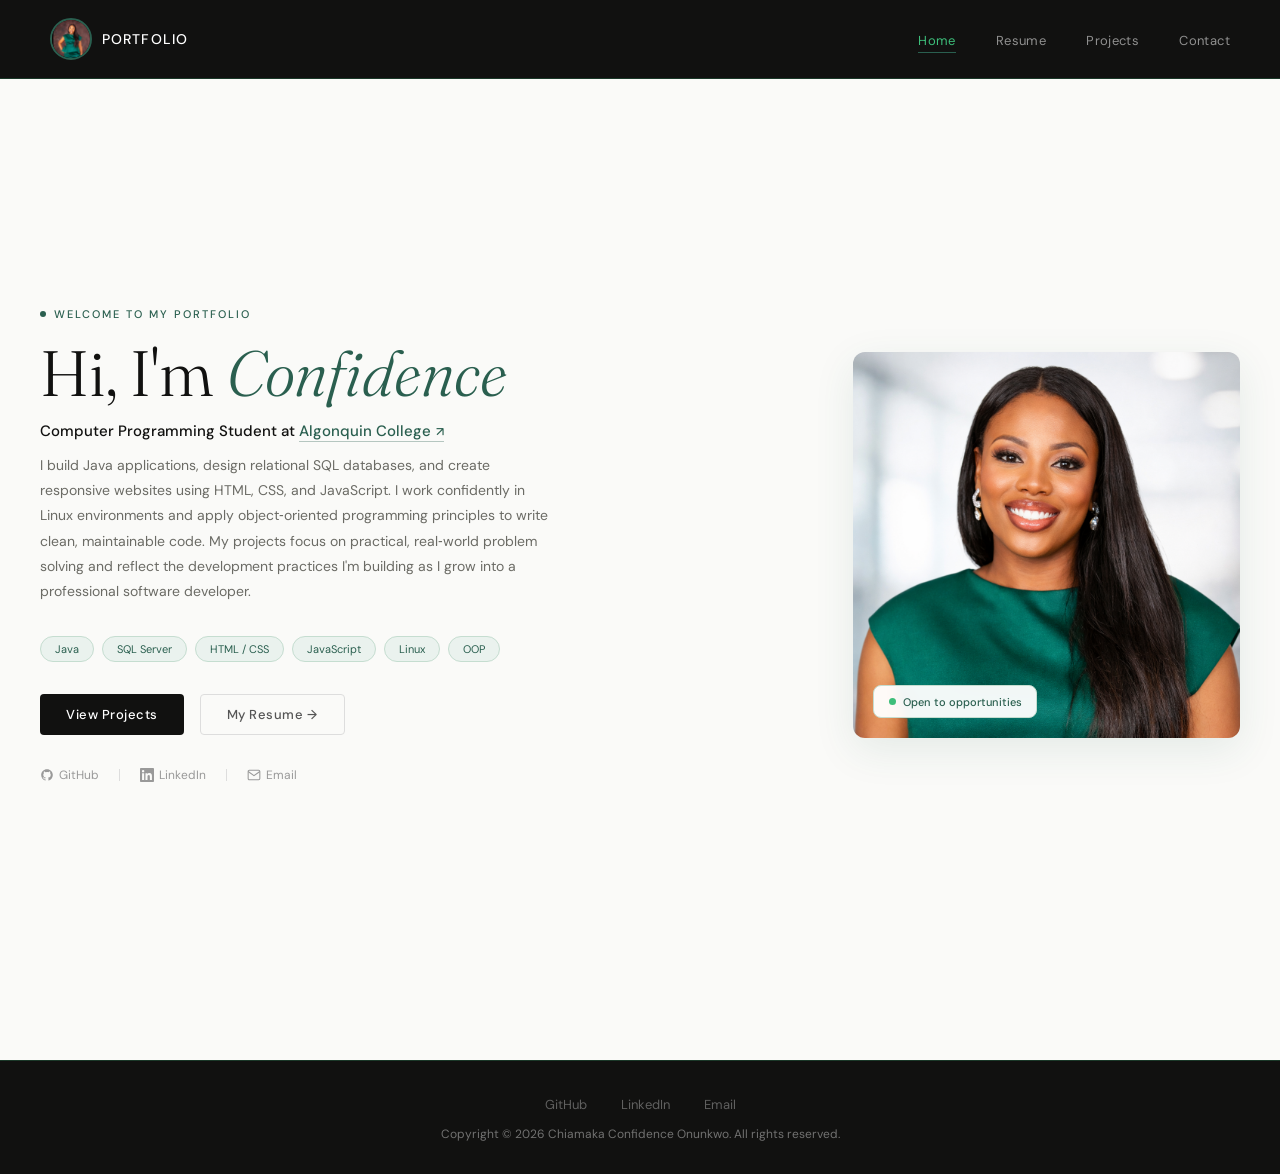
<file: index.html>
<!DOCTYPE html>
<html lang="en">
<head>
    <meta charset="UTF-8">
    <meta name="viewport" content="width=device-width, initial-scale=1.0">
    <title>Confidence Onunkwo | Portfolio</title>
    <link rel="preconnect" href="https://fonts.googleapis.com">
    <link href="https://fonts.googleapis.com/css2?family=Fraunces:ital,wght@0,300;0,400;1,300;1,400&family=DM+Sans:wght@300;400;500&display=swap" rel="stylesheet">
    <link rel="stylesheet" href="css/style.css">
    <script src="js/script.js" defer></script>
</head>
<body>

    <!-- NAVIGATION -->
    <div class="header">
        <div class="brand">
            <img class="logo" src="pictures/official.jpeg" alt="Confidence Onunkwo">
            <h2 class="portfolio">PORTFOLIO</h2>
        </div>
        <nav>
            <ul class="nav-menu">
                <li class="home"><a href="index.html" class="active">Home</a></li>
                <li class="resume"><a href="resume.html">Resume</a></li>
                <li class="Projects"><a href="project.html">Projects</a></li>
                <li class="contact"><a href="contact.html">Contact</a></li>
            </ul>
        </nav>
    </div>

    <!-- BODY -->
    <main class="container">
        <section id="hero-content">

            <div class="hero-left">
                <h3 id="first-paragraph">Welcome to my portfolio</h3>

                <h2 id="first-header">Hi, I'm
                    <span id="name-header">Confidence</span>
                </h2>

                <h3 class="hero-role">
                    Computer Programming Student at
                    <a href="https://www.algonquincollege.com/" target="_blank">Algonquin College</a>
                </h3>

                <p class="second-paragraph">
                    I build Java applications, design relational SQL databases, and create responsive websites using HTML,
                    CSS, and JavaScript. I work confidently in Linux environments and apply object‑oriented programming
                    principles to write clean, maintainable code. My projects focus on practical, real‑world problem solving
                    and reflect the development practices I'm building as I grow into a professional software developer.
                </p>

                <!-- Skill pills -->
                <div class="hero-pills">
                    <span class="hero-pill">Java</span>
                    <span class="hero-pill">SQL Server</span>
                    <span class="hero-pill">HTML / CSS</span>
                    <span class="hero-pill">JavaScript</span>
                    <span class="hero-pill">Linux</span>
                    <span class="hero-pill">OOP</span>
                </div>

                <div class="hero-buttons">
                    <a href="project.html" class="btn-primary">View Projects</a>
                    <a href="resume.html" class="btn-secondary" target="_blank" rel="noopener">My Resume →</a>
                </div>

                <!-- Social links -->
                <div class="hero-socials">
                    <a href="https://github.com/ConfidenceOnunkwo" target="_blank">
                        <svg viewBox="0 0 24 24" fill="currentColor"><path d="M12 2C6.477 2 2 6.477 2 12c0 4.418 2.865 8.166 6.839 9.489.5.092.682-.217.682-.482 0-.237-.009-.866-.013-1.7-2.782.603-3.369-1.342-3.369-1.342-.454-1.155-1.11-1.462-1.11-1.462-.908-.62.069-.608.069-.608 1.003.07 1.531 1.03 1.531 1.03.892 1.529 2.341 1.087 2.91.832.092-.647.35-1.088.636-1.338-2.22-.253-4.555-1.11-4.555-4.943 0-1.091.39-1.984 1.029-2.683-.103-.253-.446-1.27.098-2.647 0 0 .84-.269 2.75 1.025A9.578 9.578 0 0112 6.836c.85.004 1.705.114 2.504.336 1.909-1.294 2.747-1.025 2.747-1.025.546 1.377.202 2.394.1 2.647.64.699 1.028 1.592 1.028 2.683 0 3.842-2.339 4.687-4.566 4.935.359.309.678.919.678 1.852 0 1.336-.012 2.415-.012 2.743 0 .267.18.578.688.48C19.138 20.163 22 16.418 22 12c0-5.523-4.477-10-10-10z"/></svg>
                        GitHub
                    </a>
                    <span class="social-sep"></span>
                    <a href="https://www.linkedin.com/in/confidence-onunkwo-a126151b7" target="_blank">
                        <svg viewBox="0 0 24 24" fill="currentColor"><path d="M20.447 20.452h-3.554v-5.569c0-1.328-.027-3.037-1.852-3.037-1.853 0-2.136 1.445-2.136 2.939v5.667H9.351V9h3.414v1.561h.046c.477-.9 1.637-1.85 3.37-1.85 3.601 0 4.267 2.37 4.267 5.455v6.286zM5.337 7.433a2.062 2.062 0 01-2.063-2.065 2.064 2.064 0 112.063 2.065zm1.782 13.019H3.555V9h3.564v11.452zM22.225 0H1.771C.792 0 0 .774 0 1.729v20.542C0 23.227.792 24 1.771 24h20.451C23.2 24 24 23.227 24 22.271V1.729C24 .774 23.2 0 22.222 0h.003z"/></svg>
                        LinkedIn
                    </a>
                    <span class="social-sep"></span>
                    <a href="mailto:onun0003@algonquinlive.com">
                        <svg viewBox="0 0 24 24" fill="none" stroke="currentColor" stroke-width="1.8"><path d="M4 4h16c1.1 0 2 .9 2 2v12c0 1.1-.9 2-2 2H4c-1.1 0-2-.9-2-2V6c0-1.1.9-2 2-2z"/><polyline points="22,6 12,13 2,6"/></svg>
                        Email
                    </a>
                </div>
            </div>

            <!-- IMAGE -->
            <div class="hero-right">
                <div class="hero-card">
                    <img src="pictures/newPictures.png" alt="Confidence Portrait">
                    <div class="hero-badge">
                        <span class="hero-badge-dot"></span>
                        <span class="hero-badge-text">Open to opportunities</span>
                    </div>
                </div>
            </div>

        </section>
    </main>

    <!-- FOOTER -->
    <footer class="footer">
        <div class="footer-links">
            <a href="https://github.com/ConfidenceOnunkwo">GitHub</a>
            <a href="https://www.linkedin.com/in/confidence-onunkwo-a126151b7">LinkedIn</a>
            <a href="mailto:onun0003@algonquinlive.com">Email</a>
        </div>
        <p>Copyright © 2026 Chiamaka Confidence Onunkwo. All rights reserved.</p>
    </footer>

</body>
</html>
</file>
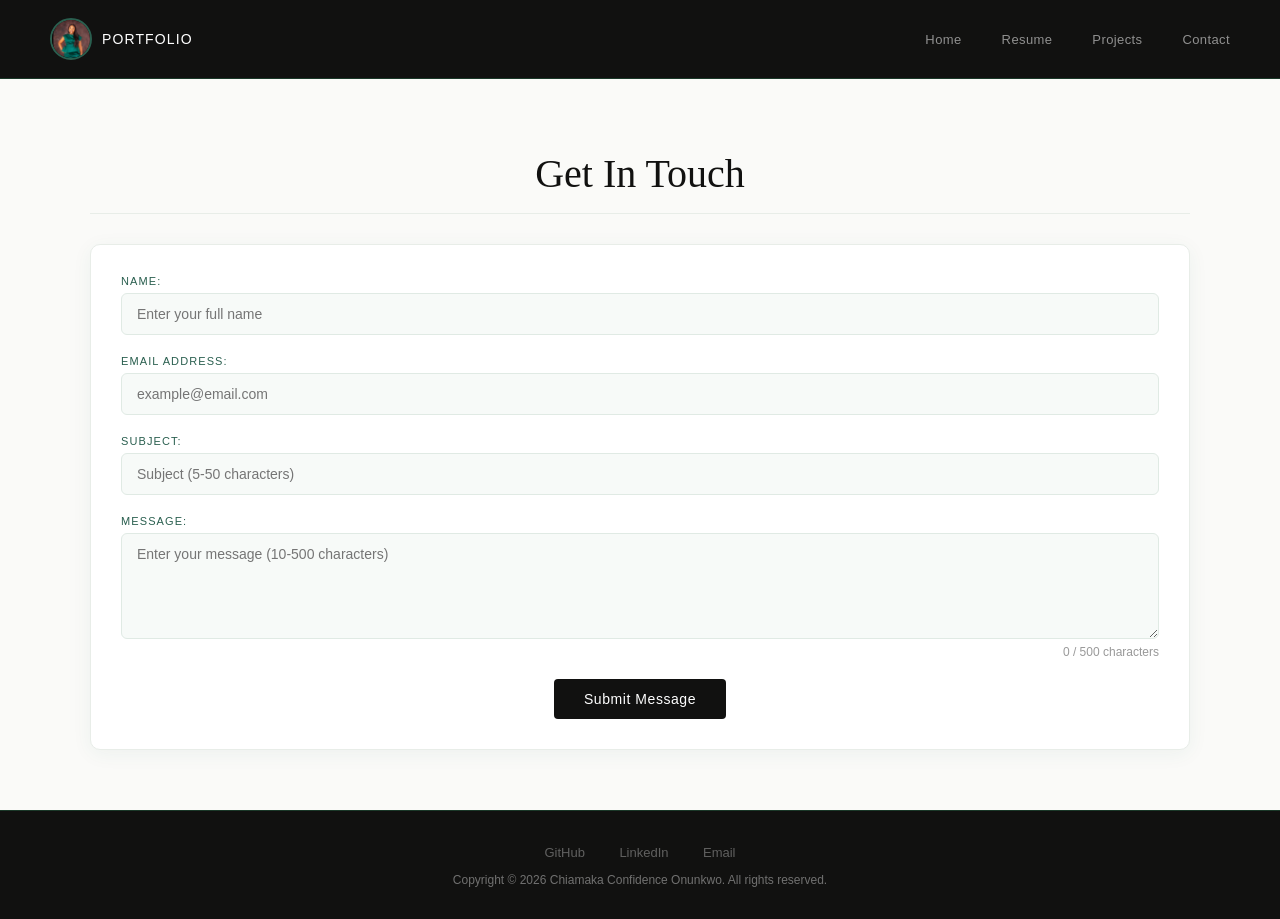
<file: contact.html>
<!DOCTYPE html>
<html lang="en">
<head>
    <meta charset="UTF-8">
    <meta name="viewport" content="width=device-width, initial-scale=1.0">
    <title>Contact Me</title>
    <link rel="stylesheet" href="css/style.css">
    <script src="js/script.js"></script>
</head>
<body>
    <!--NAVIGATION-->
    <div class="header">
        <div class="brand">
            <img class="logo" src="pictures/official.jpeg" alt="Confidence Onunkwo">
            <h2 class="portfolio">PORTFOLIO</h2>
        </div>
        <nav>
            <ul class="nav-menu">
                <li class="home"><a href="index.html">Home</a></li>
                <li class="resume"><a href="resume.html">Resume</a></li>
                <li class="Projects"><a href="project.html">Projects</a></li>
                <li class="contact"><a href="contact.html">Contact</a></li>
            </ul>
        </nav>
    </div>

    <!--BODY-->
    <div class="project-container">
        <div class="project-header">Get In Touch</div>
        
        <div class="project-card">
            <form id="contactForm">
                <div class="form-group">
                    <label for="name">Name:</label>
                    <input type="text" id="name" name="name" placeholder="Enter your full name" required>
                </div>

                <div class="form-group">
                    <label for="email">Email Address:</label>
                    <input type="email" id="email" name="email" placeholder="example@email.com" required>
                </div>

                <div class="form-group">
                    <label for="subject">Subject:</label>
                    <input type="text" id="subject" name="subject" placeholder="Subject (5-50 characters)" required>
                </div>

                <div class="form-group">
                    <label for="message">Message:</label>
                    <textarea id="message" name="message" rows="5" placeholder="Enter your message (10-500 characters)" required></textarea>
                    <div id="charCount">0 / 500 characters</div>
                </div>

                <div class="project-buttons">
                    <button type="submit" class="nextBtn">Submit Message</button>
                </div>
            </form>
        </div>
        
        <div id="successMessage"></div>
    </div>

    <!--FOOTER-->
    <footer class="footer">
        <div class="footer-links">
            <a href="https://github.com/ConfidenceOnunkwo">GitHub</a>
            <a href="https://www.linkedin.com/in/confidence-onunkwo-a126151b7">LinkedIn</a>
            <a href="mailto:onun0003@algonquinlive.com">Email</a>
        </div>

        <p>Copyright © 2026 Chiamaka Confidence Onunkwo. All rights reserved.</p>
    </footer>
</body>
</html>
</file>
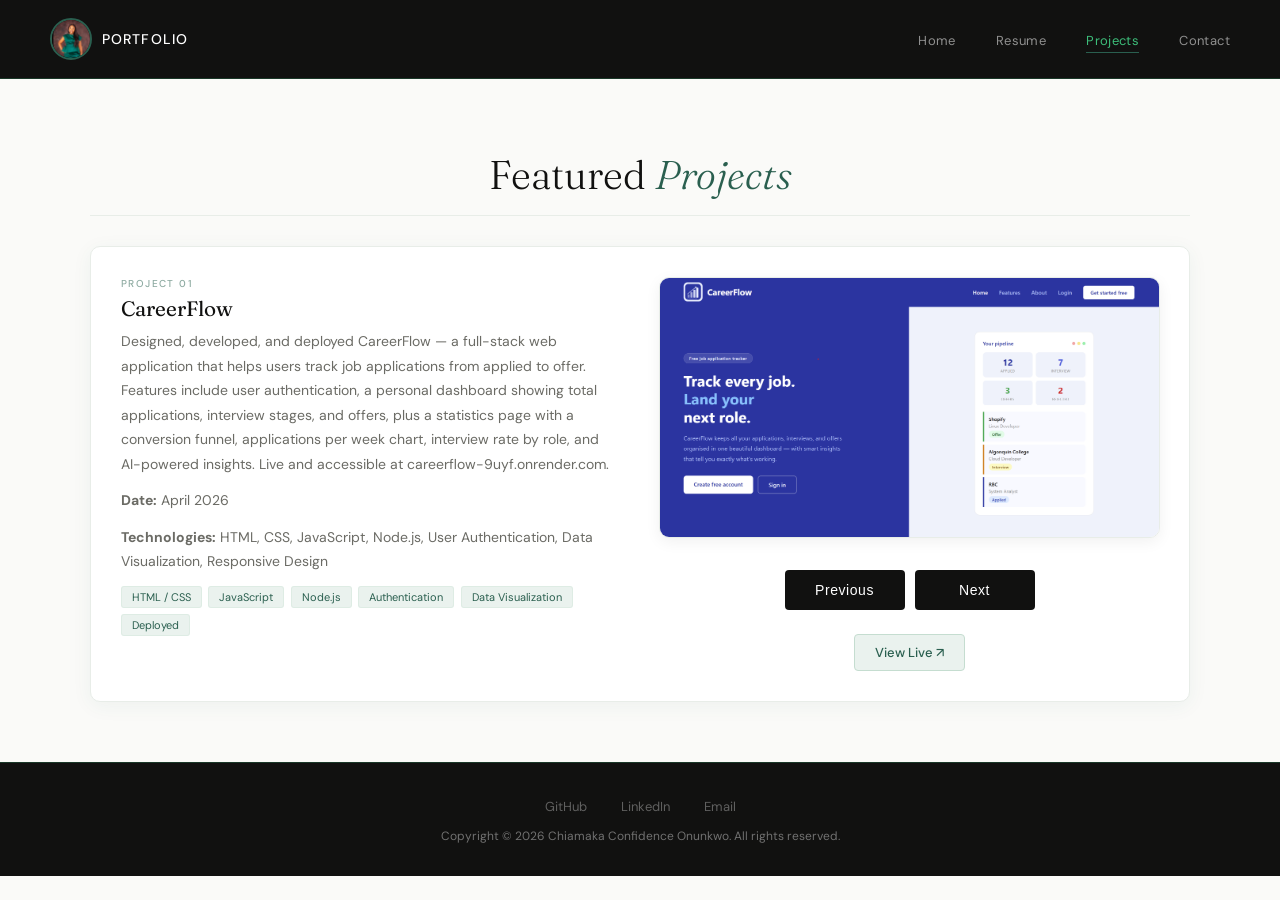
<file: project.html>
<!DOCTYPE html>
<html lang="en">
<head>
    <meta charset="UTF-8">
    <meta name="viewport" content="width=device-width, initial-scale=1.0">
    <title>Projects | Chiamaka Confidence Onunkwo</title>
    <link rel="preconnect" href="https://fonts.googleapis.com">
    <link href="https://fonts.googleapis.com/css2?family=Fraunces:ital,wght@0,300;0,400;1,300;1,400&family=DM+Sans:wght@300;400;500&display=swap" rel="stylesheet">
    <link rel="stylesheet" href="css/style.css">
    <script src="js/script.js"></script>
</head>
<body>

    <!--NAVIGATION-->
    <div class="header">
        <div class="brand">
            <img class="logo" src="pictures/official.jpeg" alt="Confidence Onunkwo">
            <h2 class="portfolio">PORTFOLIO</h2>
        </div>
        <nav>
            <ul class="nav-menu">
                <li><a href="index.html">Home</a></li>
                <li><a href="resume.html">Resume</a></li>
                <li><a href="project.html" class="active">Projects</a></li>
                <li><a href="contact.html">Contact</a></li>
            </ul>
        </nav>
    </div>

    <!--BODY-->
    <div class="project-container">

        <h1 class="project-header">Featured <em>Projects</em></h1>

        <!-- PROJECT 1: CareerFlow -->
        <div class="project-slide active">
            <div class="project-card">
                <div class="project1-body">
                    <div class="project-eyebrow">Project 01</div>
                    <h2 class="project1-title">CareerFlow</h2>
                    <p class="project1-description">
                        Designed, developed, and deployed CareerFlow — a full-stack web application
                        that helps users track job applications from applied to offer. Features include
                        user authentication, a personal dashboard showing total applications, interview
                        stages, and offers, plus a statistics page with a conversion funnel, applications
                        per week chart, interview rate by role, and AI-powered insights. Live and
                        accessible at careerflow-9uyf.onrender.com.
                    </p>
                    <p class="project1-date"><strong>Date:</strong> April 2026</p>
                    <p class="project1-technologies">
                        <strong>Technologies:</strong> HTML, CSS, JavaScript, Node.js, User Authentication, Data Visualization, Responsive Design
                    </p>
                    <div class="project-tech-tags">
                        <span class="project-tech-tag">HTML / CSS</span>
                        <span class="project-tech-tag">JavaScript</span>
                        <span class="project-tech-tag">Node.js</span>
                        <span class="project-tech-tag">Authentication</span>
                        <span class="project-tech-tag">Data Visualization</span>
                        <span class="project-tech-tag">Deployed</span>
                    </div>
                </div>
                <div class="project1-image">
                    <img src="pictures/Careerflow.png" alt="CareerFlow web application homepage">
                    <div class="project-buttons">
                        <button class="prevBtn">Previous</button>
                        <button class="nextBtn">Next</button>
                    </div>
                    <a href="https://careerflow-9uyf.onrender.com" target="_blank" rel="noopener" class="project-live-link">View Live ↗</a>
                </div>
            </div>
        </div>

        <!-- PROJECT 2: HR Payroll -->
        <div class="project-slide">
            <div class="project-card">
                <div class="project1-body">
                    <div class="project-eyebrow">Project 02</div>
                    <h2 class="project1-title">Human Resources & Payroll Database System</h2>
                    <p class="project1-description">
                        Designed and implemented a relational payroll database using Microsoft SQL
                        Server to manage employee records, salary structures, tax deductions, and
                        payment history. Collaborated with team members to create normalized tables,
                        define relationships, enforce constraints, and ensure accurate payroll
                        calculations and reporting.
                    </p>
                    <p class="project1-date"><strong>Date:</strong> February 2026</p>
                    <p class="project1-technologies">
                        <strong>Technologies:</strong> Microsoft SQL Server, T-SQL, Stored Procedures, Views, Indexes, Data Normalization
                    </p>
                    <div class="project-tech-tags">
                        <span class="project-tech-tag">SQL Server</span>
                        <span class="project-tech-tag">T-SQL</span>
                        <span class="project-tech-tag">Stored Procedures</span>
                        <span class="project-tech-tag">Data Normalization</span>
                    </div>
                </div>
                <div class="project1-image">
                    <img src="pictures/project1.png" alt="HR and Payroll database project">
                    <div class="project-buttons">
                        <button class="prevBtn">Previous</button>
                        <button class="nextBtn">Next</button>
                    </div>
                </div>
            </div>
        </div>

        <!-- PROJECT 3: Drivers License -->
        <div class="project-slide">
            <div class="project-card">
                <div class="project1-body">
                    <div class="project-eyebrow">Project 03</div>
                    <h2 class="project1-title">Drivers License Management System</h2>
                    <p class="project1-description">
                        Developed a Java-based Drivers License Management System using
                        object-oriented programming principles to model driver license information.
                        Implemented constructors and methods to calculate license expiry and display
                        license details. Tested application functionality using JUnit and created UML
                        diagrams and Javadoc documentation to support system design and code clarity.
                    </p>
                    <p class="project1-date"><strong>Date:</strong> February 2026</p>
                    <p class="project1-technologies">
                        <strong>Technologies:</strong> Java, OOP, JUnit, UML, Javadoc, Eclipse
                    </p>
                    <div class="project-tech-tags">
                        <span class="project-tech-tag">Java</span>
                        <span class="project-tech-tag">OOP</span>
                        <span class="project-tech-tag">JUnit</span>
                        <span class="project-tech-tag">UML</span>
                        <span class="project-tech-tag">Javadoc</span>
                    </div>
                </div>
                <div class="project1-image">
                    <img src="pictures/project2.png" alt="Drivers License Management System">
                    <div class="project-buttons">
                        <button class="prevBtn">Previous</button>
                        <button class="nextBtn">Next</button>
                    </div>
                </div>
            </div>
        </div>

    </div>

    <!--FOOTER-->
    <footer class="footer">
        <div class="footer-links">
            <a href="https://github.com/ConfidenceOnunkwo">GitHub</a>
            <a href="https://www.linkedin.com/in/confidence-onunkwo-a126151b7">LinkedIn</a>
            <a href="mailto:onun0003@algonquinlive.com">Email</a>
        </div>
        <p>Copyright © 2026 Chiamaka Confidence Onunkwo. All rights reserved.</p>
    </footer>

</body>
</html>
</file>
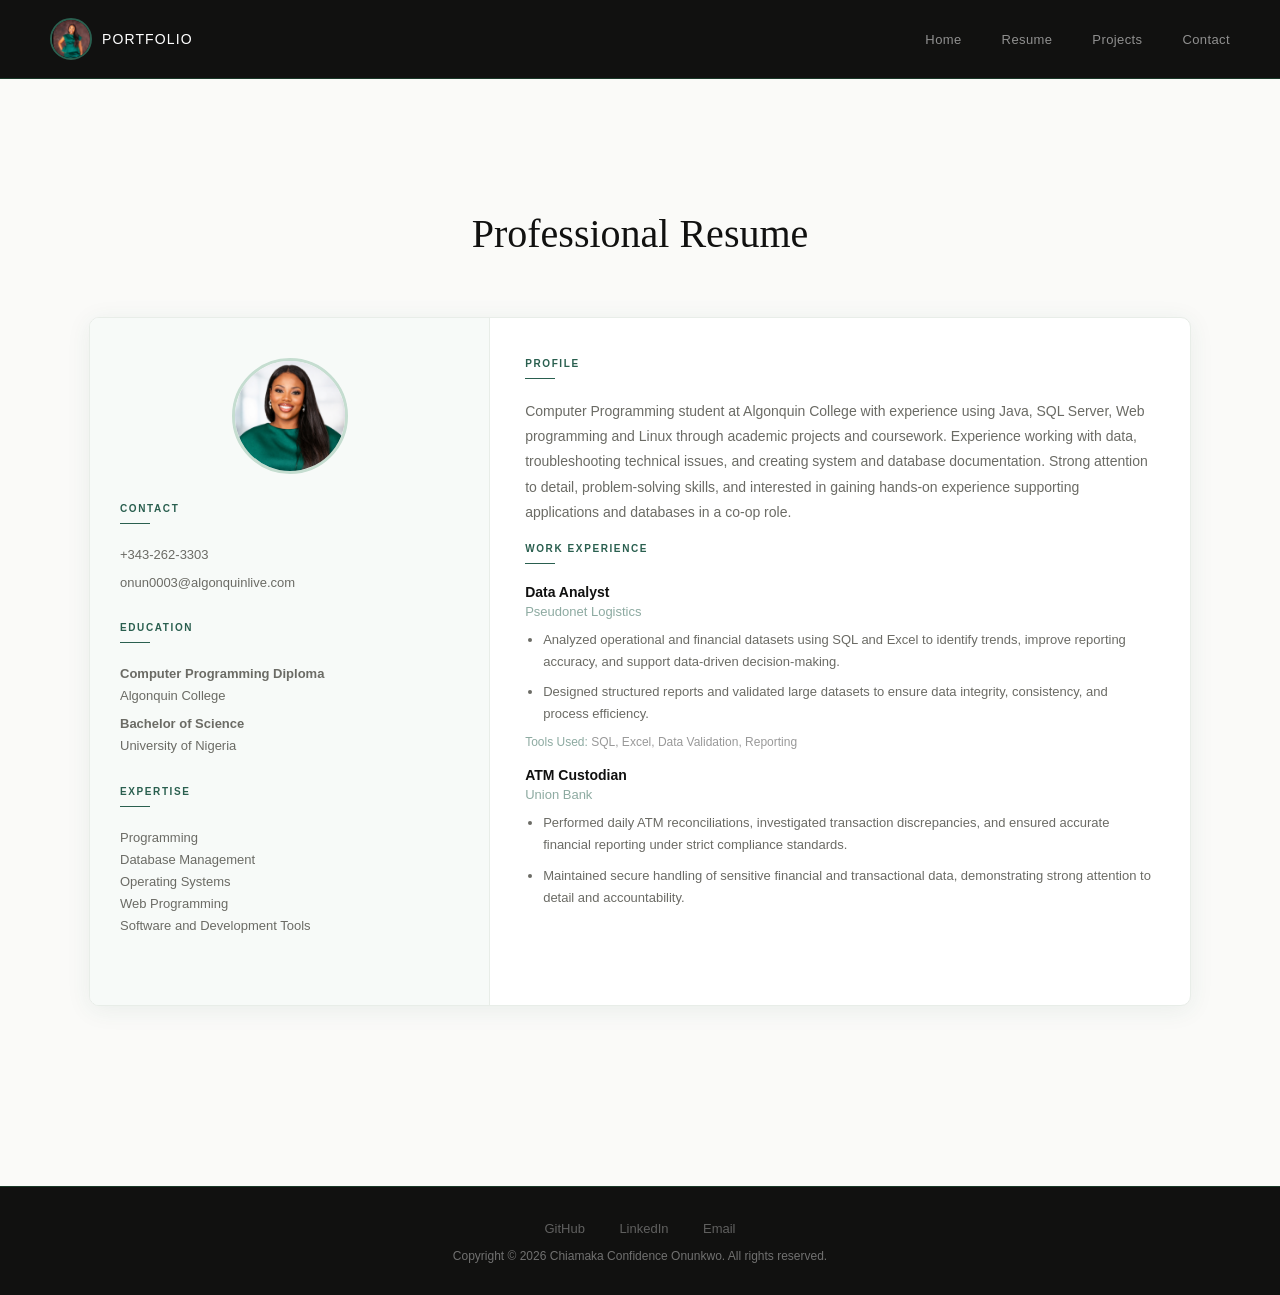
<file: resume.html>
<!DOCTYPE html>
<html lang="en">
<head>
    <meta charset="UTF-8">
    <meta name="viewport" content="width=device-width, initial-scale=1.0">
    <title>Resume | Chiamaka Confidence Onunkwo</title>
    <link rel="stylesheet" href="css/style.css">
    <script src="js/script.js" defer></script>
</head>


<body>
        <!--NAVIGATION-->
    <div class="header">

        
            <div class="brand">
            <img class="logo" src="pictures/official.jpeg" alt="Confidence Onunkwo">
            <h2 class="portfolio">PORTFOLIO</h2>
            </div>
        <nav>
            <ul class="nav-menu">
                <li class="home"><a href="index.html">Home</a></li>
                <li class="resume"><a href="resume.html">Resume</a></li>
                <li class="Projects"><a href="project.html">Projects</a></li>
                <li class="contact"><a href="contact.html">Contact</a></li>
            </ul>
        </nav>
    </div>

        <!--Body-->
        <main>
        <div class="container">
            <h1 class="resume-main-title">Professional Resume</h1>
            <section class="resume-content">

                <!--Left resume-->
                <div class="resume-left">
                <div class="resume-photo">
                    <img src="pictures/newPictures.png" alt="Confidence Onunkwo">
                </div>
                    <div class="resume-contact">
                        <h2>CONTACT</h2>
                        <p>+343-262-3303</p>
                        <p>onun0003@algonquinlive.com</p>
                    </div>

                    <div class="resume-education">
                        <h2>EDUCATION</h2>
                        <p><strong>Computer Programming Diploma </strong><br>
                            Algonquin College</p>

                        <p><strong>Bachelor of Science</strong><br>
                            University of Nigeria
                        </p>
                    </div>

                    <div class="resume-expertise">
                        <h2>EXPERTISE</h2>
                        <p>Programming<br>
                            Database Management <br>
                            Operating Systems <br>
                            Web Programming <br>
                            Software and Development Tools <br>
                        </p>
                    </div>

                </div>

                <!--Right resume-->
                <div class="resume-right">
                    <div class="resume-profile">
                        <h2>PROFILE</h2>
                        <p>Computer Programming student at Algonquin College with experience using Java, SQL Server,
                            Web programming and Linux through academic projects and coursework. Experience working with data,
                            troubleshooting technical issues, and creating system and database documentation. Strong
                            attention to detail, problem-solving skills, and interested in gaining hands-on experience
                            supporting applications and databases in a co-op role.
                        </p>
                    </div>
                    <br>

                    <div class="resume-work">
                        <h2>WORK EXPERIENCE</h2>
                        <div class="job">
                        <h3>Data Analyst</h3>
                        <p class="job-meta">Pseudonet Logistics</p>
                        <ul>
                            <li>Analyzed operational and financial datasets using SQL and Excel to identify trends, improve reporting accuracy, and support data-driven decision-making.</li>
                            <li>Designed structured reports and validated large datasets to ensure data integrity, consistency, and process efficiency.</li>
                        </ul>
                        <p class="job-tools"><strong>Tools Used:</strong> SQL, Excel, Data Validation, Reporting</p>
                    </div>

                    <div class="job">
                        <h3>ATM Custodian</h3>
                        <p class="job-meta">Union Bank</p>
                        <ul>
                            <li>Performed daily ATM reconciliations, investigated transaction discrepancies, and ensured accurate financial reporting under strict compliance standards.</li>
                            <li>Maintained secure handling of sensitive financial and transactional data, demonstrating strong attention to detail and accountability.</li>
                        </ul>
                    </div>
                </div>
                    
                </div>


            </section>
        </div>
        </main>



















    <!--FOOTER-->
    <footer class="footer">

    <div class="footer-links">
        <a href="https://github.com/ConfidenceOnunkwo">GitHub</a>
        <a href="https://www.linkedin.com/in/confidence-onunkwo-a126151b7">LinkedIn</a>
        <a href="mailto:onun0003@algonquinlive.com">Email</a>
    </div>

    <p>Copyright © 2026 Chiamaka Confidence Onunkwo. All rights reserved.</p>

</footer>






</body>
</html>
</file>
<file: css/style.css>
/* ============================================================
   BASE
   ============================================================ */
body {
    margin: 0;
    font-family: 'DM Sans', Arial, Helvetica, sans-serif;
    padding-top: 90px;
    background: #FAFAF8;
    color: #111110;
}

@import url('https://fonts.googleapis.com/css2?family=Fraunces:ital,wght@0,300;0,400;1,300;1,400&family=DM+Sans:wght@300;400;500&display=swap');

/* ============================================================
   HEADER / NAV
   ============================================================ */
.header {
    position: fixed;
    top: 0;
    left: 0;
    width: 100%;
    z-index: 1000;
    background-color: #111110;
    border-bottom: 1px solid #1A3828;
    display: flex;
    align-items: center;
    justify-content: space-between;
    padding: 18px 50px;
    box-sizing: border-box;
}

.brand {
    display: flex;
    align-items: center;
    gap: 10px;
}

.logo {
    width: 38px;
    height: 38px;
    border-radius: 50%;
    object-fit: cover;
    border: 2px solid #2A5F4F;
}

.portfolio {
    color: white;
    margin: 0;
    font-size: 14px;
    font-weight: 500;
    letter-spacing: 0.08em;
}

.nav-menu {
    display: flex;
    list-style: none;
    gap: 2.5rem;
    flex-wrap: wrap;
    justify-content: flex-end;
    margin: 0;
    padding: 0;
}

.nav-menu a {
    color: #ffffff88;
    text-decoration: none;
    font-size: 13px;
    letter-spacing: 0.03em;
    transition: color 0.2s;
    padding-bottom: 4px;
    position: relative;
}

.nav-menu a:hover {
    color: #3DBE7A;
}

.nav-menu a:hover::after {
    content: '';
    position: absolute;
    bottom: 0; left: 0; right: 0;
    height: 1px;
    background: #2A5F4F;
}

/* active page indicator — add class="active" to current page <a> */
.nav-menu a.active {
    color: #3DBE7A;
}

.nav-menu a.active::after {
    content: '';
    position: absolute;
    bottom: 0; left: 0; right: 0;
    height: 1px;
    background: #2A5F4F;
}

/* ============================================================
   HOME — HERO
   ============================================================ */
.container {
    max-width: 1200px;
    margin: 0 auto;
    padding: 60px 40px;
}

#hero-content {
    display: flex;
    justify-content: space-between;
    align-items: center;
    gap: 40px;
    min-height: calc(100vh - 110px);
}

/* LEFT */
.hero-left {
    flex: 2;
}

/* eyebrow */
#first-paragraph {
    display: flex;
    align-items: center;
    gap: 8px;
    font-size: 11px;
    letter-spacing: 0.18em;
    text-transform: uppercase;
    color: #2A5F4F;
    margin: 0 0 1.25rem;
    font-weight: 500;
}

#first-paragraph::before {
    content: '';
    width: 6px;
    height: 6px;
    border-radius: 50%;
    background: #2A5F4F;
    flex-shrink: 0;
}

/* headline */
#first-header {
    font-family: 'Fraunces', serif;
    font-size: clamp(3rem, 5vw, 4.5rem);
    line-height: 1.0;
    font-weight: 300;
    color: #111110;
    margin: 0 0 1rem;
    white-space: nowrap;
}

#name-header {
    font-style: italic;
    color: #2A5F4F;
    font-weight: 300;
}

/* role line */
.hero-role {
    font-size: 15px;
    font-weight: 500;
    color: #111110;
    margin: 0 0 0.75rem;
}

.hero-role a {
    color: #2A5F4F;
    text-decoration: none;
    border-bottom: 1px solid #2A5F4F55;
    font-weight: 500;
    transition: color 0.2s;
}

.hero-role a::after {
    content: " ↗";
    font-size: 0.85em;
    margin-left: 2px;
}

.hero-role a:hover {
    color: #1A3F30;
    text-decoration: none;
}

/* bio */
.second-paragraph {
    font-size: 14px;
    line-height: 1.8;
    color: #6B6B65;
    margin: 0 0 2rem;
    max-width: 520px;
    white-space: normal;
}

/* skill pills */
.hero-pills {
    display: flex;
    flex-wrap: wrap;
    gap: 0.5rem;
    margin-bottom: 2rem;
}

.hero-pill {
    font-size: 11px;
    padding: 5px 14px;
    background: #EAF2EE;
    color: #2A5F4F;
    border-radius: 20px;
    border: 1px solid #C5DDD0;
}

/* buttons */
.hero-buttons {
    display: flex;
    gap: 1rem;
    flex-wrap: wrap;
    margin-bottom: 2rem;
}

.btn-primary {
    display: inline-block;
    background-color: #111110;
    color: #fff;
    font-weight: 500;
    font-size: 13px;
    padding: 12px 26px;
    border-radius: 4px;
    text-decoration: none;
    letter-spacing: 0.04em;
    transition: background 0.2s, transform 0.2s;
}

.btn-primary:hover {
    background-color: #2A2A28;
    transform: translateY(-2px);
}

.btn-secondary {
    display: inline-block;
    background-color: transparent;
    color: #555;
    font-weight: 500;
    font-size: 13px;
    padding: 11px 26px;
    border-radius: 4px;
    border: 1px solid #DDD;
    text-decoration: none;
    letter-spacing: 0.04em;
    transition: border-color 0.2s, color 0.2s;
}

.btn-secondary:hover {
    border-color: #2A5F4F55;
    color: #111;
}

/* social links */
.hero-socials {
    display: flex;
    gap: 1.25rem;
    align-items: center;
}

.hero-socials a {
    font-size: 12px;
    color: #999;
    text-decoration: none;
    display: flex;
    align-items: center;
    gap: 5px;
    transition: color 0.2s;
}

.hero-socials a:hover {
    color: #2A5F4F;
}

.hero-socials a svg {
    width: 14px;
    height: 14px;
}

.social-sep {
    width: 1px;
    height: 12px;
    background: #DDD;
}

/* RIGHT — photo */
.hero-right {
    flex: 1;
    display: flex;
    justify-content: center;
}

.hero-card {
    background: #F0F5F2;
    border-radius: 12px;
    overflow: hidden;
    max-width: 420px;
    width: 100%;
    position: relative;
    box-shadow: 0 12px 40px rgba(42,95,79,0.1);
}

.hero-card img {
    width: 100%;
    height: auto;
    display: block;
    object-fit: cover;
    object-position: top center;
}

.hero-badge {
    position: absolute;
    bottom: 1.25rem;
    left: 1.25rem;
    background: rgba(255,255,255,0.95);
    border: 1px solid #C5DDD0;
    border-radius: 8px;
    padding: 0.55rem 0.9rem;
    display: flex;
    align-items: center;
    gap: 7px;
    backdrop-filter: blur(4px);
}

.hero-badge-dot {
    width: 7px;
    height: 7px;
    border-radius: 50%;
    background: #3DBE7A;
    flex-shrink: 0;
}

.hero-badge-text {
    font-size: 11px;
    color: #2A5F4F;
    font-weight: 500;
}

/* ============================================================
   FOOTER
   ============================================================ */
.footer {
    background-color: #111110;
    color: white;
    text-align: center;
    padding: 32px 20px 20px;
    margin-top: 60px;
    border-top: 1px solid #1A3828;
}

.footer-links {
    margin-bottom: 12px;
}

.footer-links a {
    color: #ffffff55;
    text-decoration: none;
    margin: 0 15px;
    font-size: 13px;
    transition: color 0.2s;
}

.footer-links a:hover {
    color: #3DBE7A;
}

.footer p {
    font-size: 12px;
    opacity: 0.4;
    margin-top: 12px;
}

/* ============================================================
   PROJECTS PAGE
   ============================================================ */
.project-header {
    width: 100%;
    max-width: 1100px;
    margin: 60px 0 30px 0;
    text-align: center;
    font-family: 'Fraunces', serif;
    font-size: 2.5rem;
    font-weight: 300;
    border: none;
    border-bottom: 1px solid #E8EDE8;
    padding: 0 0 1rem 0;
    background: transparent;
    letter-spacing: 0;
    color: #111110;
}

.project-header em {
    font-style: italic;
    color: #2A5F4F;
}

.project-eyebrow {
    font-size: 10px;
    letter-spacing: 0.14em;
    text-transform: uppercase;
    color: #2A5F4F;
    font-weight: 500;
    margin-bottom: 6px;
    font-family: 'DM Sans', sans-serif;
}

.project-container {
    max-width: 1100px;
    margin: 0 auto;
    padding: 0 20px;
}

.project-card {
    display: flex;
    justify-content: space-between;
    align-items: flex-start;
    gap: 40px;
    background: #ffffff;
    border: 1px solid #E8EDE8;
    border-radius: 10px;
    padding: 30px;
    margin-top: 24px;
    box-shadow: 0 4px 20px rgba(42,95,79,0.06);
    transition: border-color 0.2s;
}

.project-card:hover {
    border-color: #C5DDD0;
}

.project1-body {
    flex: 1;
}

.project1-body p {
    color: #6B6B65;
    font-size: 14px;
    line-height: 1.75;
    margin: 0 0 12px 0;
    max-width: 520px;
}

.project1-image {
    flex: 1;
    display: flex;
    flex-direction: column;
    align-items: center;
    gap: 20px;
}

.project1-image img {
    width: 100%;
    max-width: 500px;
    height: auto;
    border-radius: 10px;
    border: 1px solid #E8EDE8;
    box-shadow: 0 4px 15px rgba(0,0,0,0.06);
}

.project1-title {
    font-family: 'Fraunces', serif;
    font-size: 1.3rem;
    font-weight: 400;
    margin: 0 0 8px 0;
    color: #111110;
}

.project-eyebrow {
    font-size: 10px;
    letter-spacing: 0.14em;
    text-transform: uppercase;
    color: #2A5F4F88;
    margin-bottom: 6px;
}

.project-tech-tags {
    display: flex;
    flex-wrap: wrap;
    gap: 0.4rem;
    margin-top: 0.75rem;
}

.project-tech-tag {
    font-size: 11px;
    padding: 3px 10px;
    background: #EAF2EE;
    color: #2A5F4F;
    border-radius: 3px;
    border: 1px solid #C5DDD055;
}

.project-buttons {
    display: flex;
    justify-content: center;
    gap: 10px;
    margin-top: 12px;
}

.project-buttons button {
    padding: 12px 30px;
    font-size: 14px;
    font-weight: 500;
    border: none;
    background-color: #111110;
    color: #fff;
    border-radius: 4px;
    cursor: pointer;
    transition: background 0.2s, transform 0.2s;
    min-width: 120px;
    letter-spacing: 0.04em;
}

.project-buttons button:hover {
    background-color: #2A5F4F;
    transform: translateY(-2px);
}

.project-live-link {
    display: inline-flex;
    align-items: center;
    gap: 4px;
    background: #EAF2EE;
    color: #2A5F4F;
    font-size: 13px;
    font-weight: 500;
    padding: 9px 20px;
    border-radius: 4px;
    border: 1px solid #C5DDD0;
    text-decoration: none;
    transition: background 0.2s, color 0.2s;
    margin-top: 4px;
}

.project-live-link:hover {
    background: #2A5F4F;
    color: #fff;
    border-color: #2A5F4F;
}

.project-slide { display: none; }
.project-slide.active { display: block; }

@media (max-width: 768px) {
    .project-card { flex-direction: column; padding: 20px; }
    .project1-image { justify-content: flex-start; margin-top: 15px; }
}

/* ============================================================
   CONTACT PAGE
   ============================================================ */
.form-group {
    margin-bottom: 20px;
    display: flex;
    flex-direction: column;
}

.form-group label {
    font-weight: 500;
    margin-bottom: 6px;
    color: #2A5F4F;
    font-size: 11px;
    letter-spacing: 0.1em;
    text-transform: uppercase;
}

.form-group input,
.form-group textarea {
    padding: 12px 15px;
    border: 1px solid #E0EAE4;
    border-radius: 6px;
    font-size: 14px;
    background-color: #F7FAF8;
    transition: border-color 0.3s;
    font-family: inherit;
    color: #111110;
}

.form-group input:focus,
.form-group textarea:focus {
    outline: none;
    border-color: #2A5F4F;
    background-color: #fff;
}

input:invalid:focus { border-color: #ff4d4d; }

#charCount {
    text-align: right;
    font-size: 12px;
    color: #999;
    margin-top: 6px;
}

#contactForm { width: 100%; }
#contactForm input, #contactForm textarea {
    width: 100%;
    box-sizing: border-box;
}

/* ============================================================
   RESUME PAGE
   ============================================================ */
.resume-content {
    max-width: 1100px;
    margin: 60px auto;
    background: #fff;
    display: flex;
    box-shadow: 0 4px 24px rgba(42,95,79,0.08);
    border-radius: 10px;
    overflow: hidden;
    border: 1px solid #E8EDE8;
}

.resume-left {
    width: 35%;
    padding: 40px 30px;
    border-right: 1px solid #E8EDE8;
    background: #F7FAF8;
}

.resume-right {
    width: 65%;
    padding: 40px 35px;
}

.resume-left h2,
.resume-right h2 {
    margin: 0 0 12px 0;
    font-size: 10px;
    letter-spacing: 0.16em;
    text-transform: uppercase;
    color: #2A5F4F;
    position: relative;
    padding-bottom: 10px;
    margin-bottom: 20px;
}

.resume-left h2::after,
.resume-right h2::after {
    content: "";
    position: absolute;
    left: 0; bottom: 0;
    width: 30px;
    height: 1px;
    background-color: #2A5F4F;
}

.resume-contact,
.resume-education,
.resume-expertise {
    margin-bottom: 28px;
}

.resume-left p {
    margin: 6px 0;
    color: #6B6B65;
    font-size: 13px;
    line-height: 1.7;
}

.resume-photo {
    text-align: center;
    margin-bottom: 25px;
}

.resume-photo img {
    width: 110px;
    height: 110px;
    object-fit: cover;
    object-position: top;
    border-radius: 50%;
    border: 3px solid #C5DDD0;
}

.resume-profile p {
    margin: 0;
    color: #6B6B65;
    font-size: 14px;
    line-height: 1.8;
}

.resume-main-title {
    text-align: center;
    font-family: 'Fraunces', serif;
    font-size: 2.5rem;
    font-weight: 300;
    margin: 60px 0 30px 0;
    color: #111110;
}

.resume-main-title em {
    font-style: italic;
    color: #2A5F4F;
}

.resume-work .job { margin-top: 18px; }

.resume-work h3 {
    margin: 14px 0 4px 0;
    font-size: 14px;
    font-weight: 600;
    color: #111110;
}

.job-meta {
    margin: 0 0 10px 0;
    font-size: 13px;
    color: #2A5F4F88;
}

.resume-work ul {
    margin: 0 0 10px 18px;
    padding: 0;
}

.resume-work li {
    margin-bottom: 8px;
    color: #6B6B65;
    font-size: 13px;
    line-height: 1.7;
}

.job-tools {
    margin: 0;
    font-size: 12px;
    color: #999;
}

.job-tools strong {
    color: #2A5F4F88;
    font-weight: 500;
}

@media (max-width: 900px) {
    .resume-content { flex-direction: column; margin: 30px 15px; }
    .resume-left, .resume-right { width: 100%; padding: 28px 22px; }
    .resume-left { border-right: none; border-bottom: 1px solid #E8EDE8; background: #F7FAF8; }
}

/* ============================================================
   RESPONSIVE — MOBILE
   ============================================================ */
@media (max-width: 768px) {
    body { padding-top: 150px; }

    .header {
        flex-direction: column;
        align-items: flex-start;
        padding: 18px 20px;
        gap: 14px;
    }

    .nav-menu { width: 100%; gap: 10px 20px; padding: 0; margin: 0; }
    .nav-menu a { font-size: 13px; }

    .container, .project-container { padding-left: 16px; padding-right: 16px; }

    #hero-content {
        flex-direction: column;
        align-items: center;
        text-align: center;
        gap: 28px;
        min-height: auto;
    }

    .hero-left, .hero-right { width: 100%; }

    #first-paragraph { font-size: 10px; justify-content: center; }

    #first-header {
        font-size: 2.5rem;
        line-height: 1.1;
        white-space: normal;
    }

    .second-paragraph { font-size: 14px; white-space: normal; max-width: 100%; }

    .hero-pills { justify-content: center; }
    .hero-socials { justify-content: center; }

    .hero-buttons { flex-direction: column; align-items: center; }

    .btn-primary, .btn-secondary {
        width: 100%;
        max-width: 300px;
        text-align: center;
        display: block;
    }

    .hero-right { justify-content: center; }
    .hero-card { max-width: 300px; }

    .project-header { font-size: 1.75rem; padding: 0 0 0.75rem; }

    .project-card { flex-direction: column; padding: 20px; }
    .project1-title { font-size: 1.1rem; }
    .project1-body p { font-size: 14px; }
    .project1-image img { max-width: 100%; }
    .project-buttons { flex-direction: column; gap: 10px; }
    .project-buttons button { width: 100%; }

    .form-group input, .form-group textarea { font-size: 16px; padding: 12px; }

    .resume-main-title { font-size: 1.75rem; }
    .resume-content { flex-direction: column; margin: 20px 16px; }
    .resume-left, .resume-right { width: 100%; padding: 20px; box-sizing: border-box; }
    .resume-left { border-right: none; border-bottom: 1px solid #E8EDE8; }
    .resume-photo img { width: 100px; height: 100px; }
}

@media (max-width: 480px) {
    body { padding-top: 160px; }
    #first-header { font-size: 2rem; }
    .second-paragraph { font-size: 13px; }
    .nav-menu a { font-size: 13px; }
    .project-header { font-size: 1.5rem; }
    .resume-main-title { font-size: 1.5rem; }
}
</file>
